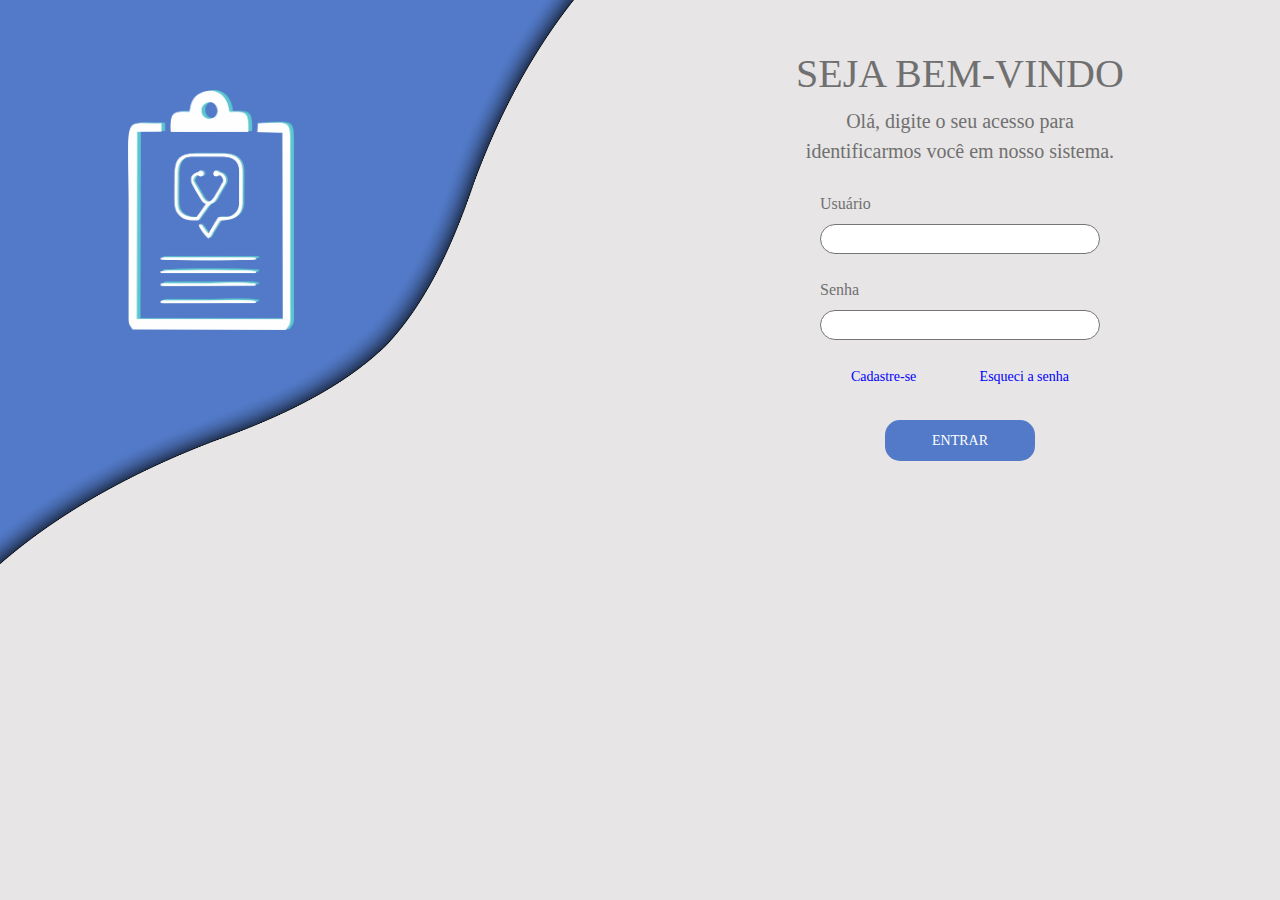
<file: pages/index_medico.html>
<!DOCTYPE html>
<html lang="en">

<head>
    <meta charset="UTF-8">
    <meta name="viewport" content="width=device-width, initial-scale=1.0">
    <meta http-equiv="X-UA-Compatible" content="ie=edge">

    <link rel="stylesheet" href="https://maxcdn.bootstrapcdn.com/bootstrap/4.3.1/css/bootstrap.min.css">
    <script src="https://ajax.googleapis.com/ajax/libs/jquery/3.4.1/jquery.min.js"></script>
    <script src="https://cdnjs.cloudflare.com/ajax/libs/popper.js/1.14.7/umd/popper.min.js"></script>
    <script src="https://maxcdn.bootstrapcdn.com/bootstrap/4.3.1/js/bootstrap.min.js"></script>
    <script type="text/javascript" src="script_medico.js"></script>

    <link rel="stylesheet" type="text/css" href="style.css" media="all" />
    <link rel="stylesheet" type="text/css" href="global_style.css" media="all" />

    <link rel="icon" href="../img/Logo_Header_Branca.png" type="image x-icon">
    <title>HistoricMed - Login</title>
</head>

<body>
    <div id="imagem">
        <img id="logo1" src="../img/Logo_Body_Branca.png">
        <img src="../img/plano-fundo-home.png">
    </div>

    <div id="login">
        <h1 id="titulo">SEJA BEM-VINDO</h1>
        <p id="msg">Olá, digite o seu acesso para <br> identificarmos você em nosso sistema.</p>
   
    <ul>
            <li>
                <label>Usuário</label>
                <input type="email" id="usuario" value="">
            </li>

            <br>

            <li>
                <label>Senha</label>
                <input type="password" id="senha" value="">
            </li>

            <li>
                <div id="opcoes">
                    <button type="button" id="cadastrar"
                        onclick="cadastrar()">Cadastre-se</button>

                    <button type="button" id="recupSenha" data-toggle="modal" data-target="#popRecupSenha">Esqueci a
                        senha</button>

                    <div class="modal fade" id="popRecupSenha">
                        <div class="modal-dialog">
                            <div class="modal-content">

                                <div class="modal-header">
                                    <h4 class="modal-title">Insira seu e-mail para recuperação de senha.</h4>
                                </div>

                                <div class="modal-body">
                                    <input type="email" value="" placeholder="Seu e-mail aqui." required>
                                </div>

                                <div class="modal-footer">
                                    <button class="botao" type="submit" data-dismiss="modal">CANCELAR</button>
                                    <button class="botao" type="submit" data-dismiss="modal">ENVIAR</button>
                                </div>

                            </div>
                        </div>
                    </div>
                </div>
            </li>
        </ul>

        <div>
            <button class="botao" type="btn" onclick="submitForm()">ENTRAR</button>

            <div class="modal fade" id="entrar">
                <div class="modal-dialog">
                    <div class="modal-content">
            
                        <div class="modal-header">
                            <h4 class="modal-title">ATENÇÃO!</h4>
                        </div>
            
                        <div class="modal-body">
                            <p>Preencha os campos para continuar.</p>
                        </div>
            
                        <div class="modal-footer">
                            <button class="botao" type="submit" data-dismiss="modal">OK</button>
                        </div>
            
                    </div>
                </div>
            </div>

        </div>
    </div>

    </div>

</body>

</html>
</file>
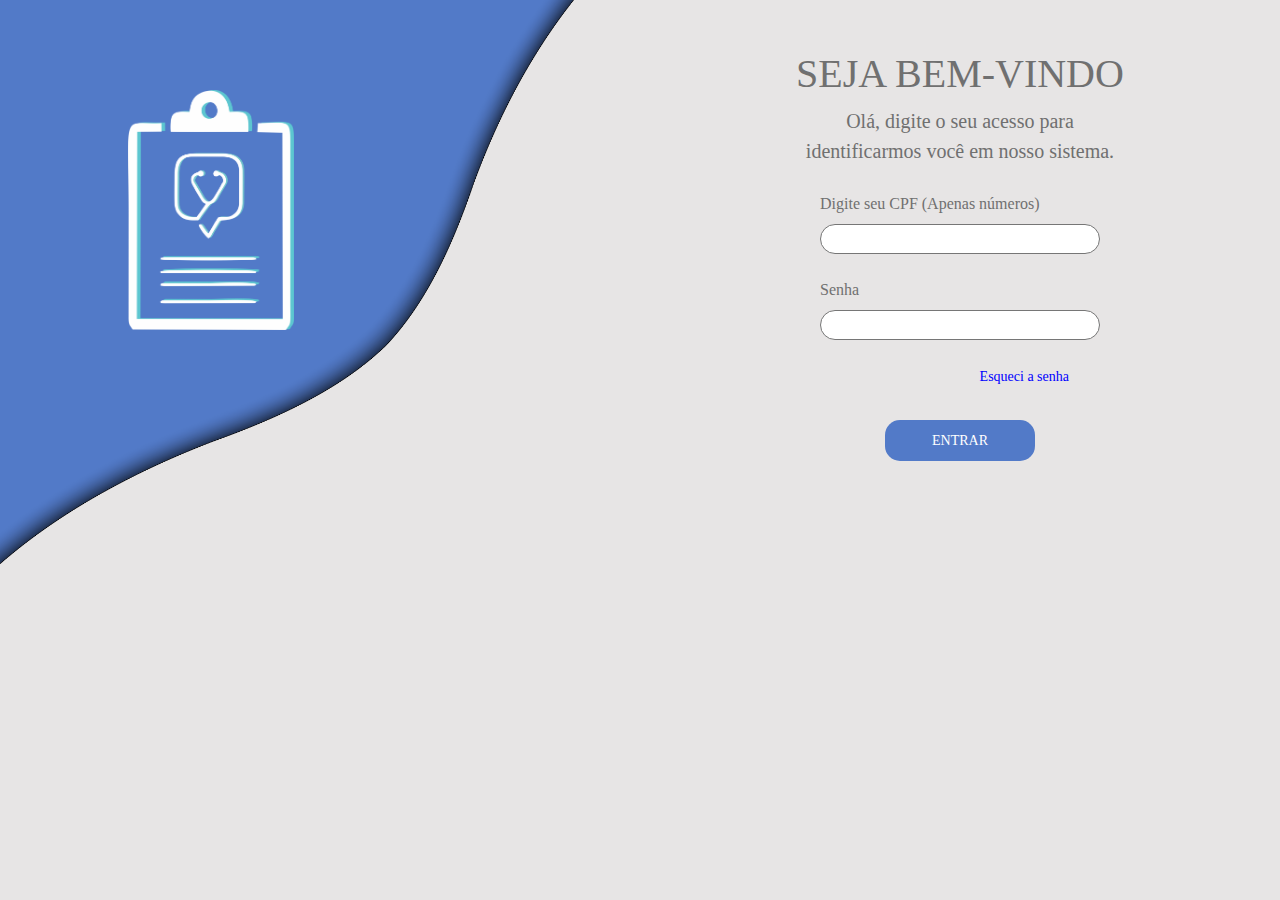
<file: pages/index_paciente.html>
<!DOCTYPE html>
<html lang="en">

<head>
    <meta charset="UTF-8">
    <meta name="viewport" content="width=device-width, initial-scale=1.0">
    <meta http-equiv="X-UA-Compatible" content="ie=edge">

    <link rel="stylesheet" href="https://maxcdn.bootstrapcdn.com/bootstrap/4.3.1/css/bootstrap.min.css">
    <script src="https://ajax.googleapis.com/ajax/libs/jquery/3.4.1/jquery.min.js"></script>
    <script src="https://cdnjs.cloudflare.com/ajax/libs/popper.js/1.14.7/umd/popper.min.js"></script>
    <script src="https://maxcdn.bootstrapcdn.com/bootstrap/4.3.1/js/bootstrap.min.js"></script>
    <script type="text/javascript" src="script_paciente.js"></script>

    <link rel="stylesheet" type="text/css" href="style.css" media="all" />
    <link rel="stylesheet" type="text/css" href="global_style.css" media="all" />

    <link rel="icon" href="../img/Logo_Header_Branca.png" type="image x-icon">
    <title>HistoricMed - Login</title>
</head>

<body>
    <div id="imagem">
        <img id="logo1" src="../img/Logo_Body_Branca.png">
        <img src="../img/plano-fundo-home.png">
    </div>

    <div id="login">
        <h1 id="titulo">SEJA BEM-VINDO</h1>
        <p id="msg">Olá, digite o seu acesso para <br> identificarmos você em nosso sistema.</p>

  
    <ul>
            <li>
                <label>Digite seu CPF (Apenas números)</label>
                <input type="number" id="usuario" value="">
            </li>

            <br>

            <li>
                <label>Senha</label>
                <input type="password" id="senha" value="">
            </li>

            <li>
                <div id="opcoes">

                    <button type="button" id="recupSenha" data-toggle="modal" data-target="#popRecupSenha">Esqueci a
                        senha</button>

                    <div class="modal fade" id="popRecupSenha">
                        <div class="modal-dialog">
                            <div class="modal-content">

                                <div class="modal-header">
                                    <h4 class="modal-title">Insira seu e-mail para recuperação de senha.</h4>
                                </div>

                                <div class="modal-body">
                                    <input type="email" value="" placeholder="Seu e-mail aqui." required>
                                </div>

                                <div class="modal-footer">
                                    <button class="botao" type="submit" data-dismiss="modal">CANCELAR</button>
                                    <button class="botao" type="submit" data-dismiss="modal">ENVIAR</button>
                                </div>

                            </div>
                        </div>
                    </div>
                </div>
            </li>
        </ul>

        <div>
            <button class="botao" type="btn" onclick="submitForm()">ENTRAR</button>

            <div class="modal fade" id="entrar">
                <div class="modal-dialog">
                    <div class="modal-content">
            
                        <div class="modal-header">
                            <h4 class="modal-title">ATENÇÃO!</h4>
                        </div>
            
                        <div class="modal-body">
                            <p>Preencha os campos para continuar.</p>
                        </div>
            
                        <div class="modal-footer">
                            <button class="botao" type="submit" data-dismiss="modal">OK</button>
                        </div>
            
                    </div>
                </div>
            </div>

        </div>
    </div>

    </div>

</body>

</html>
</file>
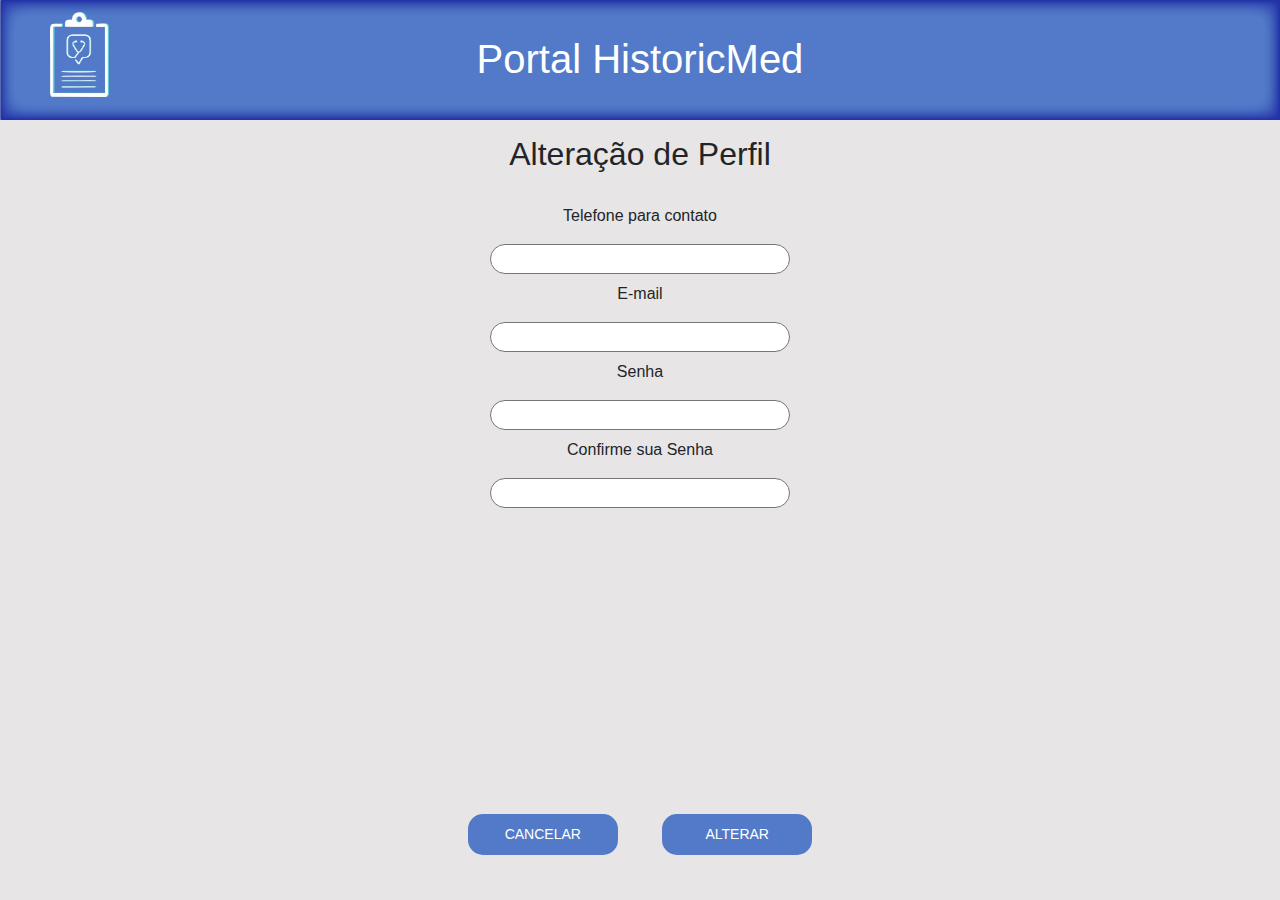
<file: pages/altera_dados/altera_dados.html>
<!DOCTYPE html>
<html lang="en">

<head>
    <meta charset="UTF-8">
    <meta name="viewport" content="width=device-width, initial-scale=1.0">
    <meta http-equiv="X-UA-Compatible" content="ie=edge">

    <link rel="stylesheet" href="https://maxcdn.bootstrapcdn.com/bootstrap/4.3.1/css/bootstrap.min.css">
    <script src="https://ajax.googleapis.com/ajax/libs/jquery/2.1.1/jquery.min.js"></script>
    <script src="https://cdnjs.cloudflare.com/ajax/libs/popper.js/1.14.7/umd/popper.min.js"></script>
    <script src="https://maxcdn.bootstrapcdn.com/bootstrap/4.3.1/js/bootstrap.min.js"></script>

    <link rel="stylesheet" type="text/css" href="../global_style.css" media="all" />
    <link rel="stylesheet" type="text/css" href="altera_dados.css" media="all" />

    <script type="text/javascript" src="altera_dados.js"></script>

    <link rel="icon" href="../../img/Logo_Header_Branca.png" type="image x-icon">
    <title>HistoricMed - Alteração de Perfil</title>
</head>

<body>
    <header>
        <img id="top" src="../../img/topo_paginas.png">
        <span>
            <img id="logo" src="../../img/Logo_Body_Branca.png">
        </span>
        <div id="cabecalho">
            <h1>Portal HistoricMed</h1>
        </div>
    </header>

    <div>
        <h2>Alteração de Perfil</h2>
    </div>

    <section>
        <div id="centro">

            <label>Telefone para contato</label><br>
            <input type="tel" id="telefone" value="" required><br>

            <label>E-mail</label><br>
            <input type="email" id="email" value="" required><br>

            <label>Senha</label><br>
            <input type="password" id="senha1" value=""><br>

            <label>Confirme sua Senha</label><br>
            <input type="password" id="senha2" value=""><br>
        </div>

    </section>

    <section id="alterar">
        <button class="botao" type="btn" onclick="history.go(-1)">CANCELAR</button>
        <button class="botao" type="btn" onclick="alterar()">ALTERAR</button>

        <div class="modal fade" id="senhaInvalida">
            <div class="modal-dialog">
                <div class="modal-content">
        
                    <div class="modal-header">
                        <h4 class="modal-title">ATENÇÃO!</h4>
                        <button type="button" class="close" data-dismiss="modal">×</button>
                    </div>
        
                    <div class="modal-body">
                        <p>As senhas que você digitou são diferentes.</p>
                    </div>
        
                    <div class="modal-footer">
                        <button class="botao" type="submit" data-dismiss="modal">Ok</button>
                    </div>
        
                </div>
            </div>
        </div>
    </section>

</body>

</html>
</file>
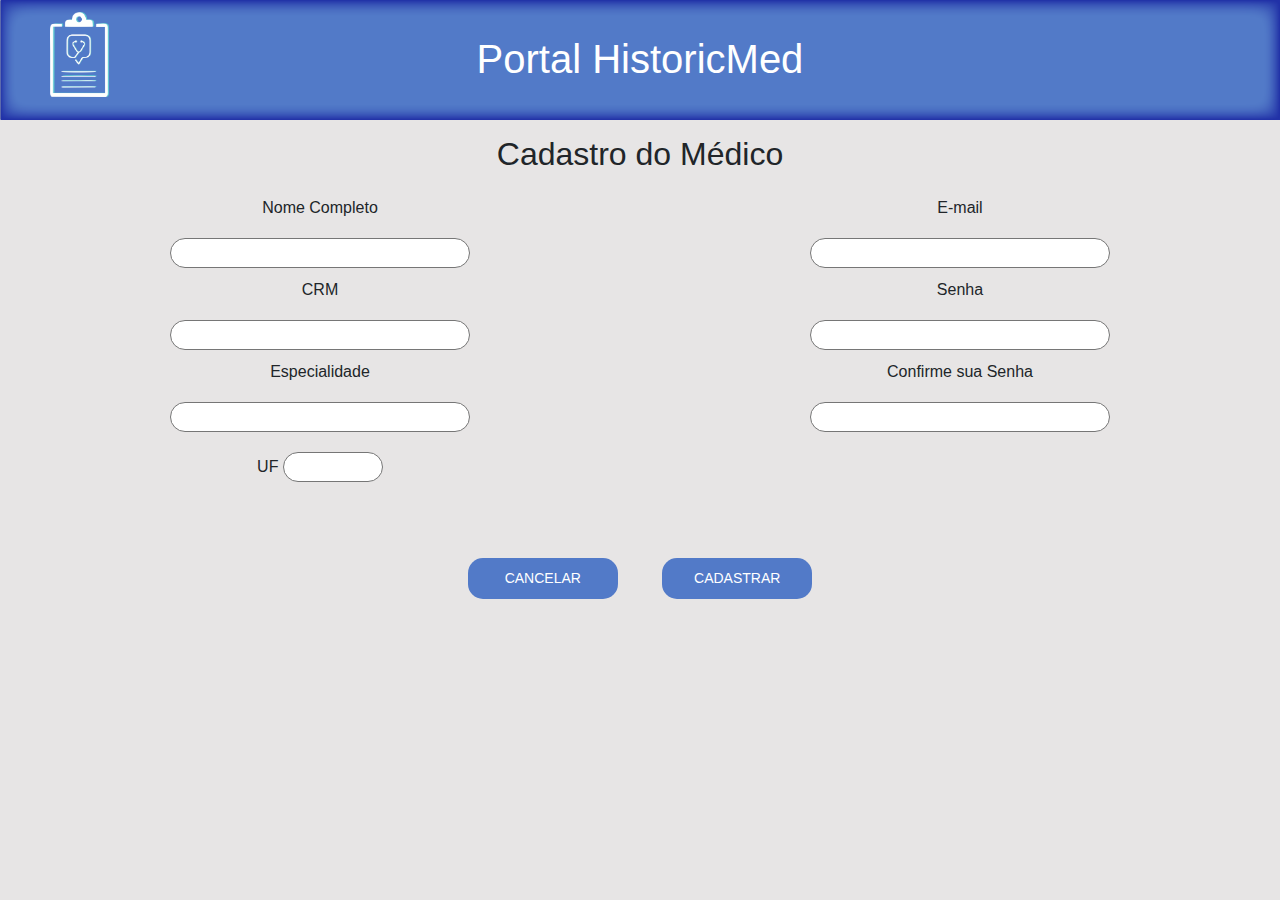
<file: pages/cadastro_medico/cadastro_medico.html>
<!DOCTYPE html>

<html lang="en">

<head>
    <meta charset="UTF-8">
    <meta name="viewport" content="width=device-width, initial-scale=1.0">
    <meta http-equiv="X-UA-Compatible" content="ie=edge">

    <link rel="stylesheet" href="https://maxcdn.bootstrapcdn.com/bootstrap/4.3.1/css/bootstrap.min.css">
    <script src="https://ajax.googleapis.com/ajax/libs/jquery/3.4.1/jquery.min.js"></script>
    <script src="https://cdnjs.cloudflare.com/ajax/libs/popper.js/1.14.7/umd/popper.min.js"></script>
    <script src="https://maxcdn.bootstrapcdn.com/bootstrap/4.3.1/js/bootstrap.min.js"></script>
    
    <link rel="stylesheet" type="text/css" href="../global_style.css" media="all" />
    <link rel="stylesheet" type="text/css" href="cadastro_medico.css" media="all" />
    <script type="text/javascript" src="cadastro_medico.js"></script>
    
    <link rel="icon" href="../../img/Logo_Header_Branca.png" type="image x-icon">
    <title>HistoricMed - Cadastro Médico</title>

</head>

<body>
    <header>
        <img id="top" src="../../img/topo_paginas.png">
        <span>
            <img id="logo" src="../../img/Logo_Body_Branca.png">
        </span>
        <div id="cabecalho">
            <h1>Portal HistoricMed</h1>
        </div>
    </header>

    <div>
        <h2>Cadastro do Médico</h2>
    </div>

    <section>
        <div id="esquerda">
            <label>Nome Completo</label><br>
            <input type="text" id="nome" value="" required><br>

            <label>CRM</label><br>
            <input type="number" id="crm" value="" required><br>

            <label>Especialidade</label><br>
            <input type="text" id="especialidade" value="" required><br>

            <label>UF</label>
            <input list="uf" id="ufMedico" value="" required><br>
            
            <datalist id="uf">
                <option value="AC"></option>
                <option value="AL"></option>
                <option value="AM"></option>
                <option value="AP"></option>
                <option value="BA"></option>
                <option value="CE"></option>
                <option value="DF"></option>
                <option value="ES"></option>
                <option value="GO"></option>
                <option value="MA"></option>
                <option value="MG"></option>
                <option value="MS"></option>
                <option value="MT"></option>
                <option value="PA"></option>
                <option value="PB"></option>
                <option value="PE"></option>
                <option value="PI"></option>
                <option value="PR"></option>
                <option value="RJ"></option>
                <option value="RN"></option>
                <option value="RS"></option>
                <option value="RO"></option>
                <option value="RR"></option>
                <option value="SC"></option>
                <option value="SE"></option>
                <option value="SP"></option>
                <option value="TO"></option>
            </datalist>
        </div>

        <div id="direita">
            <label>E-mail</label><br>
            <input type="email" id="email" value=""><br>

            <label>Senha</label><br>
            <input type="password" id="senha1" value=""><br>

            <label>Confirme sua Senha</label><br>
            <input type="password" id="senha2" value=""><br>
        </div>

    </section>

    <section id="cadastrar">
        <button class="botao" type="btn" onclick="history.go(-1)">CANCELAR</button>
        <button class="botao" type="btn" onclick="cadastrar()">CADASTRAR</button>

        <div class="modal fade" id="entrar">
            <div class="modal-dialog">
                <div class="modal-content">

                    <div class="modal-header">
                        <h4 class="modal-title">ATENÇÃO!</h4>
                    </div>

                    <div class="modal-body">
                        <p>Preencha os campos para continuar.</p>
                    </div>

                    <div class="modal-footer">
                        <button class="botao" type="submit" data-dismiss="modal">OK</button>
                    </div>

                </div>
            </div>
        </div>

        <div class="modal fade" id="senhaInvalida">
            <div class="modal-dialog">
                <div class="modal-content">
        
                    <div class="modal-header">
                        <h4 class="modal-title">ATENÇÃO!</h4>
                    </div>
        
                    <div class="modal-body">
                        <p>As senhas que você digitou são diferentes.</p>
                    </div>
        
                    <div class="modal-footer">
                        <button class="botao" type="submit" data-dismiss="modal">OK</button>
                    </div>
        
                </div>
            </div>
        </div>

        <div class="modal fade" id="sucesso">
            <div class="modal-dialog">
                <div class="modal-content">
        
                    <div class="modal-header">
                        <h4 class="modal-title">Cadastro realizado com sucesso!</h4>
                    </div>
        
                    <div class="modal-footer">
                        <button class="botao" type="submit" onclick="history.go(-1)">OK</button>
                    </div>
        
                </div>
            </div>
        </div>
        
        <div class="modal fade" id="jaCadastrado">
            <div class="modal-dialog">
                <div class="modal-content">
        
                    <div class="modal-header">
                        <h4 class="modal-title">Usuário já cadastrado!</h4>
                    </div>
        
                    <div class="modal-footer">
                        <button class="botao" type="submit" data-dismiss="modal">OK</button>
                    </div>
        
                </div>
            </div>
        </div>
    </section>


</body>

</html>
</file>
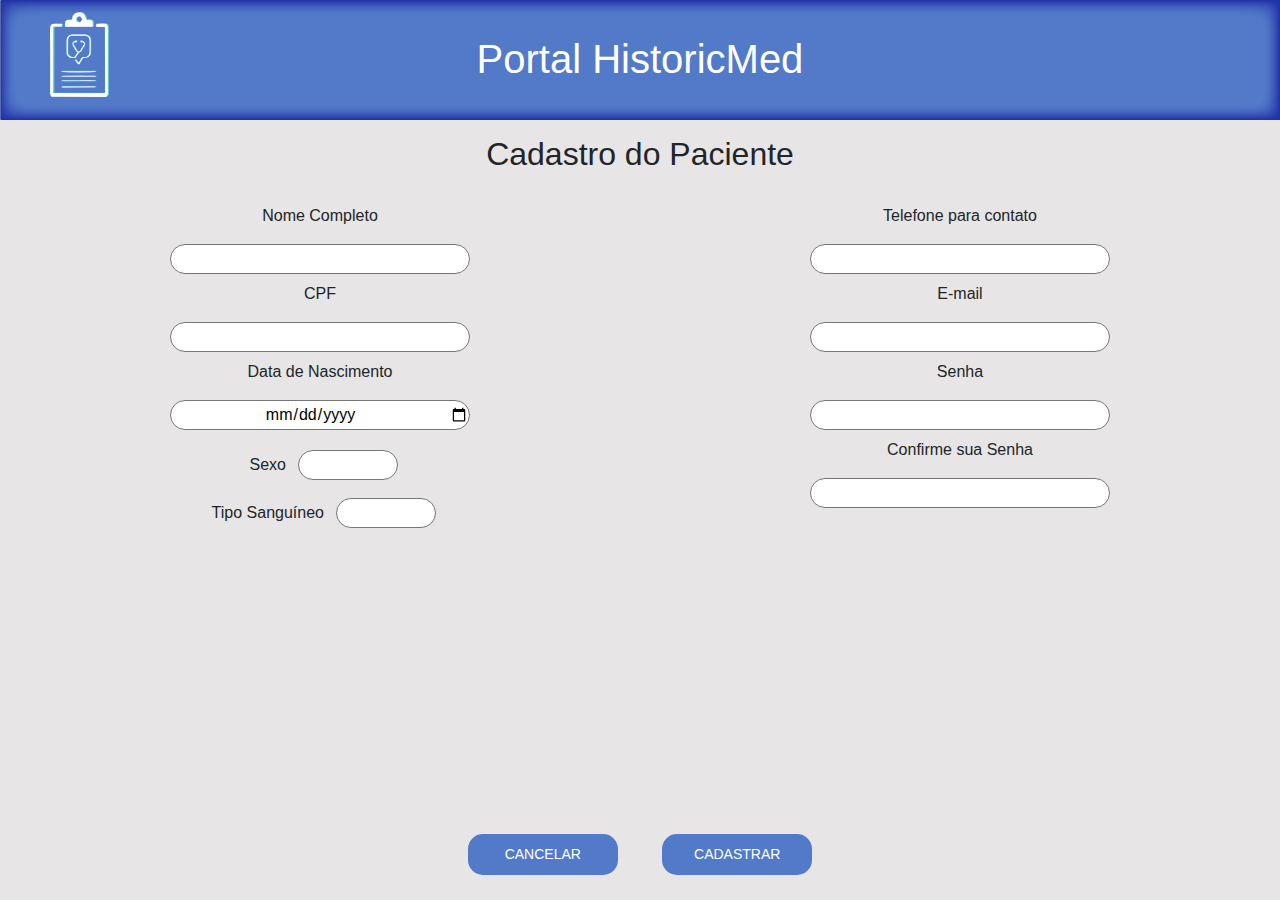
<file: pages/cadastro_paciente/cadastro_paciente.html>
<!DOCTYPE html>
<html lang="en">

<head>
    <meta charset="UTF-8">
    <meta name="viewport" content="width=device-width, initial-scale=1.0">
    <meta http-equiv="X-UA-Compatible" content="ie=edge">

    <link rel="stylesheet" href="https://maxcdn.bootstrapcdn.com/bootstrap/4.3.1/css/bootstrap.min.css">
    <script src="https://ajax.googleapis.com/ajax/libs/jquery/2.1.1/jquery.min.js"></script>
    <script src="https://cdnjs.cloudflare.com/ajax/libs/popper.js/1.14.7/umd/popper.min.js"></script>
    <script src="https://maxcdn.bootstrapcdn.com/bootstrap/4.3.1/js/bootstrap.min.js"></script>

    <link rel="stylesheet" type="text/css" href="../global_style.css" media="all" />
    <link rel="stylesheet" type="text/css" href="cadastro_paciente.css" media="all" />

    <script type="text/javascript" src="cadastro_paciente.js"></script>

    <link rel="icon" href="../../img/Logo_Header_Branca.png" type="image x-icon">
    <title>HistoricMed - Cadastro Paciente</title>
</head>

<body>
    <header>
        <img id="top" src="../../img/topo_paginas.png">
        <span>
            <img id="logo" src="../../img/Logo_Body_Branca.png">
        </span>
        <div id="cabecalho">
            <h1>Portal HistoricMed</h1>
        </div>
    </header>

    <div>
        <h2>Cadastro do Paciente</h2>
    </div>

    <section>
        <div id="esquerda">
            <label>Nome Completo</label><br>
            <input type="text" id="nome" value="" required><br>

            <label>CPF</label><br>
            <input type="number" id="cpf" value="" required><br>

            <label>Data de Nascimento</label><br>
            <input type="date" id="nascimento" value="" required><br>
            
            <label>Sexo</label>
            <input list="sexo" id="tipoSexo" value="" onfocus="this.value=''" required><br>
            <datalist id="sexo">
                <option value="M"></option>
                <option value="F"></option>
            </datalist>

            <label>Tipo Sanguíneo</label>
            <input list="sangue" id="tipoSanguineo" value="" onfocus="this.value=''" required><br>
            <datalist id="sangue">
                <option value="A+"></option>
                <option value="A-"></option>
                <option value="B+"></option>
                <option value="B-"></option>
                <option value="AB+"></option>
                <option value="AB-"></option>
                <option value="O+"></option>
                <option value="O-"></option>
            </datalist>
        </div>

        <div id="direita">

            <label>Telefone para contato</label><br>
            <input type="tel" id="telefone" value="" required><br>

            <label>E-mail</label><br>
            <input type="email" id="email" value=""><br>

            <label>Senha</label><br>
            <input type="password" id="senha1" value=""><br>

            <label>Confirme sua Senha</label><br>
            <input type="password" id="senha2" value=""><br>
        </div>

    </section>

    <section id="cadastrar">
        <button class="botao" type="btn" onclick="history.go(-1)">CANCELAR</button>
        <button class="botao" type="btn" onclick="cadastrar()">CADASTRAR</button>

        <div class="modal fade" id="entrar">
            <div class="modal-dialog">
                <div class="modal-content">

                    <div class="modal-header">
                        <h4 class="modal-title">ATENÇÃO!</h4>
                    </div>

                    <div class="modal-body">
                        <p>Preencha os campos para continuar.</p>
                    </div>

                    <div class="modal-footer">
                        <button class="botao" type="submit" data-dismiss="modal">OK</button>
                    </div>

                </div>
            </div>
        </div>
    </section>

    <div class="modal fade" id="senhaInvalida">
        <div class="modal-dialog">
            <div class="modal-content">
    
                <div class="modal-header">
                    <h4 class="modal-title">ATENÇÃO!</h4>
                </div>
    
                <div class="modal-body">
                    <p>As senhas que você digitou são diferentes.</p>
                </div>
    
                <div class="modal-footer">
                    <button class="botao" type="submit" data-dismiss="modal">OK</button>
                </div>
    
            </div>
        </div>
    </div>

    <div class="modal fade" id="sucesso">
        <div class="modal-dialog">
            <div class="modal-content">
    
                <div class="modal-header">
                    <h4 class="modal-title">Cadastro realizado com sucesso!</h4>
                </div>
    
                <div class="modal-footer">
                    <button class="botao" type="submit" onclick="history.go(-1)">OK</button>
                </div>
    
            </div>
        </div>
    </div>

    <div class="modal fade" id="jaCadastrado">
        <div class="modal-dialog">
            <div class="modal-content">
    
                <div class="modal-header">
                    <h4 class="modal-title">Usuário já cadastrado!</h4>
                </div>
    
                <div class="modal-footer">
                    <button class="botao" type="submit" data-dismiss="modal">OK</button>
                </div>
    
            </div>
        </div>
    </div>

</body>

</html>
</file>
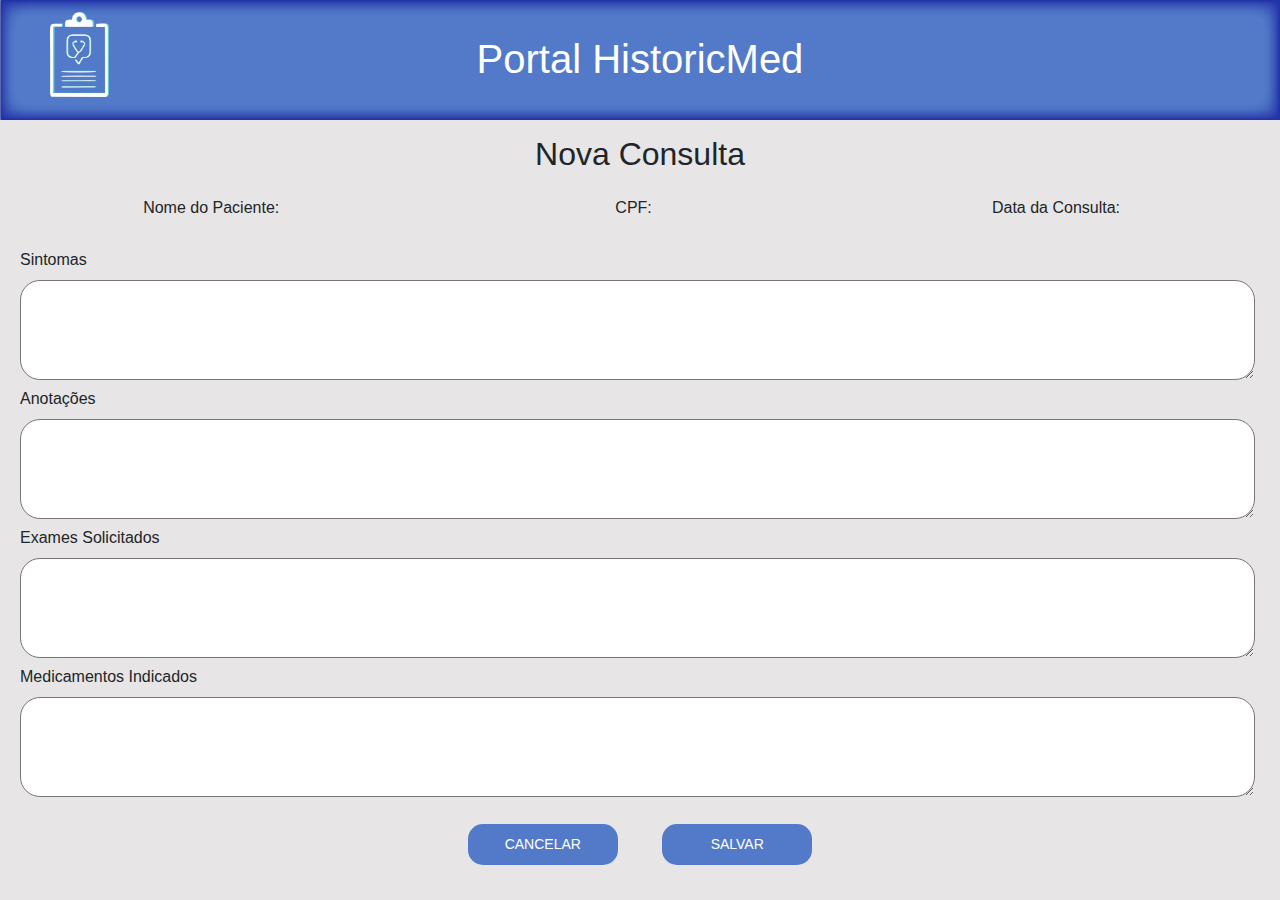
<file: pages/consulta/consulta.html>
<!DOCTYPE html>
<html lang="en">

<head>
    <meta charset="UTF-8">
    <meta name="viewport" content="width=device-width, initial-scale=1.0">
    <meta http-equiv="X-UA-Compatible" content="ie=edge">

    <script type="text/javascript" src="consulta.js"></script>

    <link rel="stylesheet" href="https://maxcdn.bootstrapcdn.com/bootstrap/4.3.1/css/bootstrap.min.css">
    <script src="https://ajax.googleapis.com/ajax/libs/jquery/2.1.1/jquery.min.js"></script>
    <script src="https://cdnjs.cloudflare.com/ajax/libs/popper.js/1.14.7/umd/popper.min.js"></script>
    <script src="https://maxcdn.bootstrapcdn.com/bootstrap/4.3.1/js/bootstrap.min.js"></script>

    <link rel="stylesheet" type="text/css" href="../global_style.css" media="all" />
    <link rel="stylesheet" type="text/css" href="consulta.css" media="all" />

    <link rel="icon" href="../../img/Logo_Header_Branca.png" type="image x-icon">
    <title>HistoricMed - Nova Consulta</title>
</head>

<body>
    <header>
        <img id="top" src="../../img/topo_paginas.png">
        <span>
            <img id="logo" src="../../img/Logo_Body_Branca.png">
        </span>
        <div id="cabecalho">
            <h1>Portal HistoricMed</h1>
        </div>
    </header>

    <div>
        <h2>Nova Consulta</h2>
    </div>

    <div>
        <section>
            <label id="nome"> Nome do Paciente: </label>
        </section>

        <section>
            <label id="cpf"> CPF: </label>
        </section>

        <section>
            <label id="data"> Data da Consulta: </label>
        </section>
    </div>

    <div class="fields">
        <label> Sintomas</label>
        <textarea name="" id="sintomas"></textarea>
    </div>

    <div class="fields">
        <label> Anotações</label>
        <textarea name="" id="anotacoes"></textarea>
    </div>

    <div class="fields">
        <label> Exames Solicitados</label>
        <textarea name="" id="exames"></textarea>
    </div>

    <div class="fields">
        <label> Medicamentos Indicados</label>
        <textarea name="" id="medicamentos"></textarea>
    </div>

    <div id="rodape">
        <button class="botao" type="btn" onclick="history.go(-1)">CANCELAR</button>
        <button class="botao" type="submit" onclick="save()">SALVAR</button>

        <div class="modal fade" id="sucesso">
            <div class="modal-dialog">
                <div class="modal-content">
        
                    <div class="modal-header">
                        <h4 class="modal-title">Cadastro realizado com sucesso!</h4>
                    </div>
        
                    <div class="modal-footer">
                        <button class="botao" type="submit" onclick="history.go(-1)">OK</button>
                    </div>
        
                </div>
            </div>
        </div>
    </div>

</body>

</html>
</file>
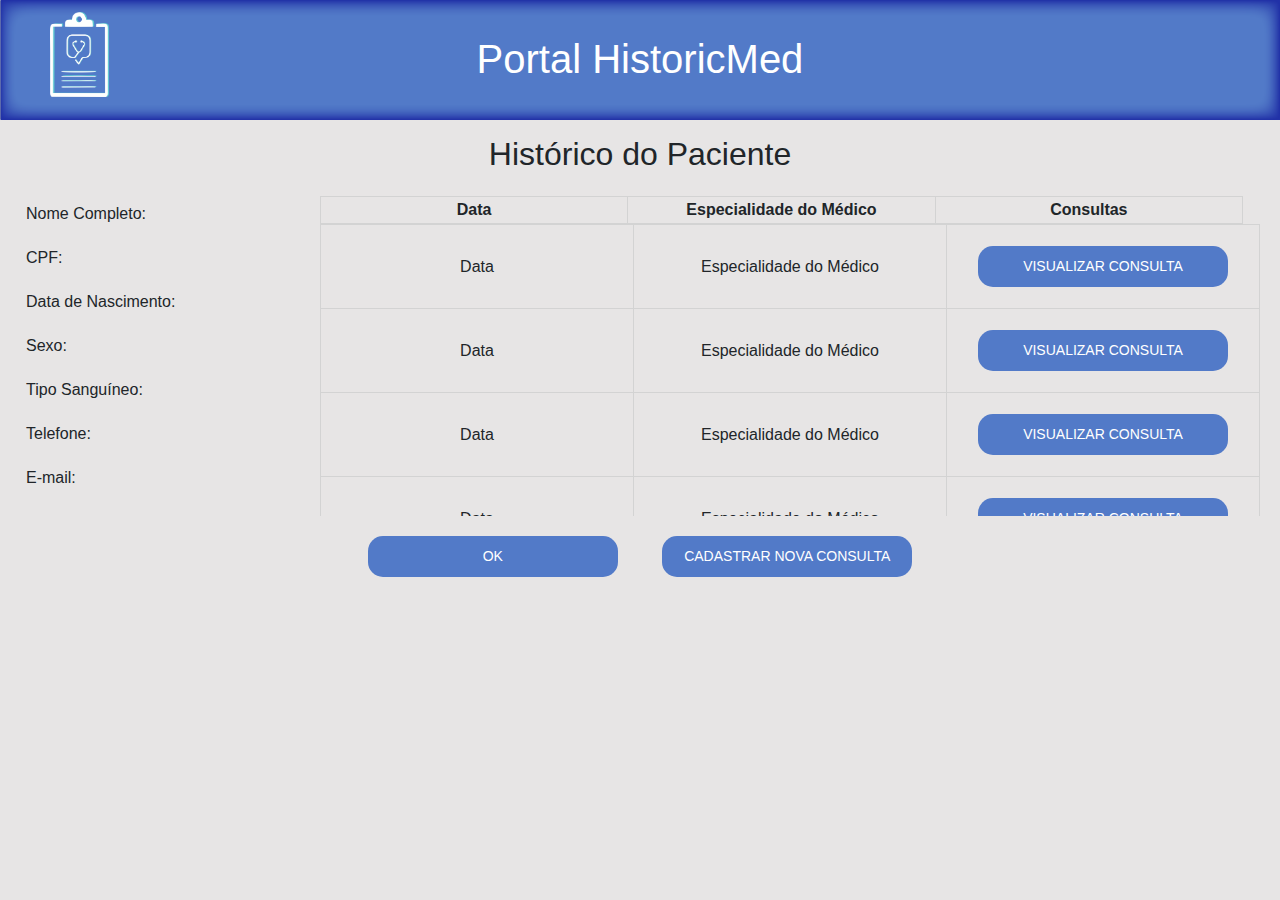
<file: pages/historico_paciente/historico_paciente.html>
<!DOCTYPE html>
<html lang="en">

<head>
    <meta charset="UTF-8">
    <meta name="viewport" content="width=device-width, initial-scale=1.0">
    <meta http-equiv="X-UA-Compatible" content="ie=edge">

    <link rel="stylesheet" href="https://maxcdn.bootstrapcdn.com/bootstrap/4.3.1/css/bootstrap.min.css">
    <script src="https://ajax.googleapis.com/ajax/libs/jquery/2.1.1/jquery.min.js"></script>
    <script src="https://cdnjs.cloudflare.com/ajax/libs/popper.js/1.14.7/umd/popper.min.js"></script>
    <script src="https://maxcdn.bootstrapcdn.com/bootstrap/4.3.1/js/bootstrap.min.js"></script>

    <link rel="stylesheet" type="text/css" href="../global_style.css" media="all" />
    <link rel="stylesheet" type="text/css" href="historico_paciente.css" media="all" />

    <script type="text/javascript" src="historico_paciente.js"></script>

    <link rel="icon" href="../../img/Logo_Header_Branca.png" type="image x-icon">
    <title>HistoricMed - Histórico Paciente</title>
</head>

<body>
    <header>
        <img id="top" src="../../img/topo_paginas.png">
        <span>
            <img id="logo" src="../../img/Logo_Body_Branca.png">
        </span>
        <div id="cabecalho">
            <h1>Portal HistoricMed</h1>
        </div>
    </header>

    <div>
        <h2>Histórico do Paciente</h2>
    </div>

    <section>
        <form id="esquerda">
            <label id="nome">Nome Completo:</label><br>
            
            <label id="cpf">CPF: </label><br>
            
            <label id="nascimento">Data de Nascimento:</label><br>
            
            <label id="sexo">Sexo:</label><br>
            
            <label id="tipoSanguineo">Tipo Sanguíneo:</label><br>
            
            <label id="telefone">Telefone:</label><br>
            
            <label id="email">E-mail:</label><br>
        </form>

        <div id="direita">
            <section id="tituloTabela">
                <table>
                    <tr>
                        <th class="coluna">Data</th>
                        <th class="coluna">Especialidade do Médico</th>
                        <th class="coluna">Consultas</th>
                    </tr>
                </table>
            </section>
        
            <section id="tabela">
                <table>
                    <tr>
                        <td class="coluna">Data</td>
                        <td class="coluna">Especialidade do Médico</td>
                        <td class="coluna">
                            <button class="botao" type="btn" onclick="prontuario()">VISUALIZAR CONSULTA</button>
                        </td>
                    </tr>
                    <tr>
                        <td class="coluna">Data</td>
                        <td class="coluna">Especialidade do Médico</td>
                        <td class="coluna">
                            <button class="botao" type="btn" onclick="prontuario()">VISUALIZAR CONSULTA</button>
                        </td>
                    </tr>
                    <tr>
                        <td class="coluna">Data</td>
                        <td class="coluna">Especialidade do Médico</td>
                        <td class="coluna">
                            <button class="botao" type="btn" onclick="prontuario()">VISUALIZAR CONSULTA</button>
                        </td>
                    </tr>
                    <tr>
                        <td class="coluna">Data</td>
                        <td class="coluna">Especialidade do Médico</td>
                        <td class="coluna">
                            <button class="botao" type="btn" onclick="prontuario()">VISUALIZAR CONSULTA</button>
                        </td>
                    </tr>
                    <tr>
                        <td class="coluna">Data</td>
                        <td class="coluna">Especialidade do Médico</td>
                        <td class="coluna">
                            <button class="botao" type="btn" onclick="prontuario()">VISUALIZAR CONSULTA</button>
                        </td>
                    </tr>
                </table>
            </section>
        </div>

    </section>

    <section id="rodape">
        <button class="botao" type="btn" onclick="history.go(-1)">OK</button>
        <button class="botao" type="btn" onclick="novaConsulta()">CADASTRAR NOVA CONSULTA</button>
       
    </section>

</body>

</html>
</file>
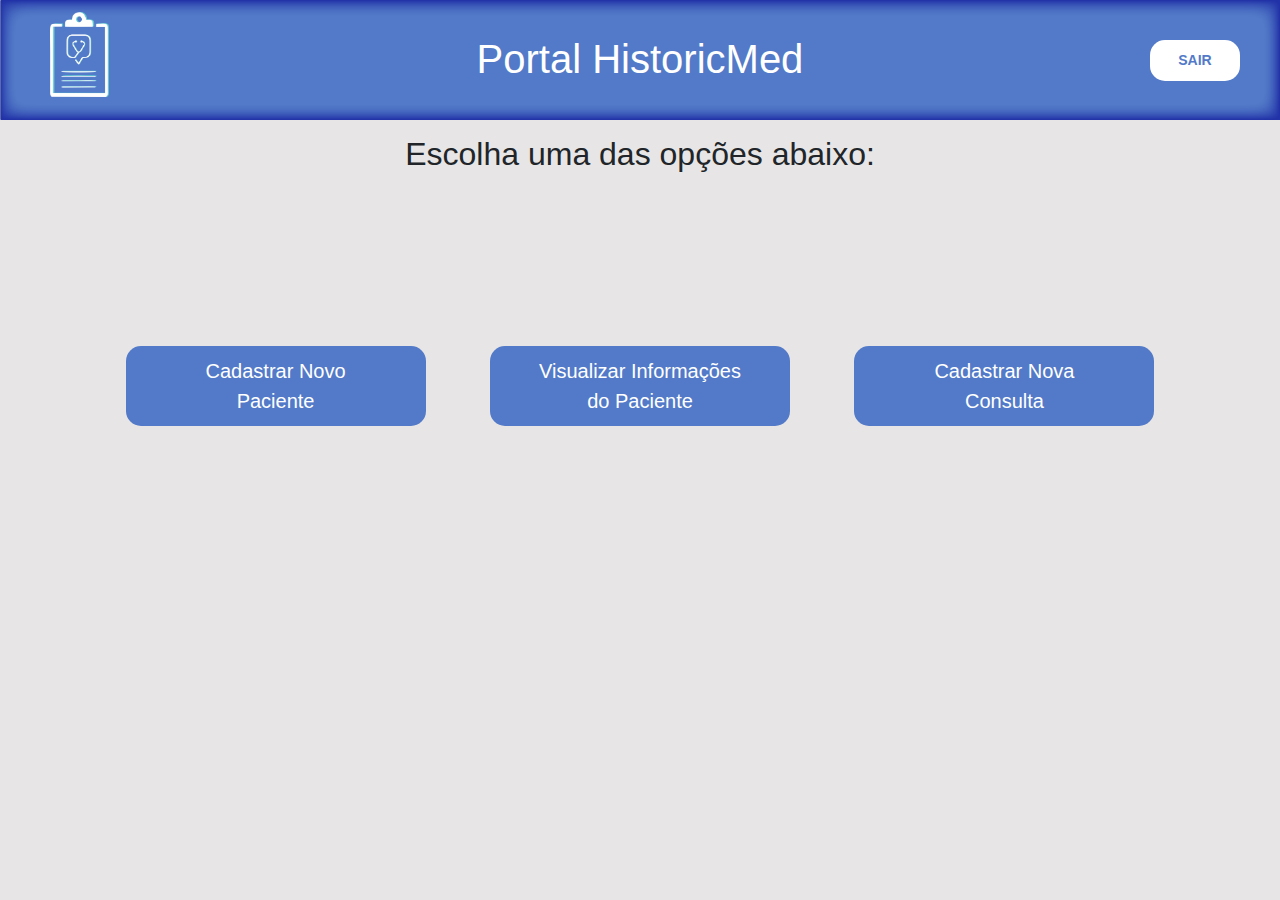
<file: pages/home/home.html>
<!DOCTYPE html>
<html lang="en">

<head>
    <meta charset="UTF-8">
    <meta name="viewport" content="width=device-width, initial-scale=1.0">
    <meta http-equiv="X-UA-Compatible" content="ie=edge">

    <link rel="stylesheet" href="https://maxcdn.bootstrapcdn.com/bootstrap/4.3.1/css/bootstrap.min.css">
    <script src="https://ajax.googleapis.com/ajax/libs/jquery/3.4.1/jquery.min.js"></script>
    <script src="https://cdnjs.cloudflare.com/ajax/libs/popper.js/1.14.7/umd/popper.min.js"></script>
    <script src="https://maxcdn.bootstrapcdn.com/bootstrap/4.3.1/js/bootstrap.min.js"></script>
    <script type="text/javascript" src="home.js"></script>

    <link rel="stylesheet" type="text/css" href="home.css" media="all" />
    <link rel="stylesheet" type="text/css" href="../global_style.css" media="all" />

    <link rel="icon" href="../../img/Logo_Header_Branca.png" type="image x-icon">
    <title>HistoricMed - Home</title>
</head>

<body>
    <header>
        <img id="top" src="../../img/topo_paginas.png">
        <span>
            <img id="logo" src="../../img/Logo_Body_Branca.png">
        </span>

        <div id="cabecalho">
            <h1>Portal HistoricMed</h1>
        </div>       

        <div id="sair">
            <button class="logoff" type="btn" onclick="window.location.href='../index.html'"><b>SAIR</b></button>
        </div>
    </header>

    <div>
        <h2>Escolha uma das opções abaixo:</h2>
    </div>

    <div id="menu">
                <button class="opcoes" type="btn" onclick="novoPaciente()">Cadastrar Novo<br>Paciente</button>

                <button class="opcoes" type="btn" onclick="historicoPacienteModal()">Visualizar Informações <br> do Paciente</button>

                <button class="opcoes" type="btn" onclick="cadastraConsultaModal()">Cadastrar Nova<br>Consulta</button>
    </div>

    <div class="modal fade" id="procPaciente">
        <div class="modal-dialog">
            <div class="modal-content">
    
                <div class="modal-header">
                    <h4 class="modal-title">Insira o CPF do paciente:</h4>
                </div>
    
                <div class="modal-body">
                    <input type="number" id="cpfp" value="" placeholder="CPF" required/>
                </div>
    
                <div class="modal-footer">
                    <button class="botao" data-dismiss="modal">CANCELAR</button>
                    <button class="botao" type="submit" onclick="historicoPaciente()" data-dismiss="modal">CONSULTAR</button>
                </div>
    
            </div>
        </div>
    </div>

    <div class="modal fade" id="cadConsulta">
        <div class="modal-dialog">
            <div class="modal-content">
    
                <div class="modal-header">
                    <h4 class="modal-title">Insira CPF do paciente:</h4>
                </div>
    
                <div class="modal-body">
                    <input type="number" id="cpfc" value="" placeholder="CPF" required/>
                </div>
    
                <div class="modal-footer">
                    <button class="botao" data-dismiss="modal">CANCELAR</button>
                    <button class="botao" type="submit" onclick="cadastraConsulta()" data-dismiss="modal">CADASTRAR</button>
                </div>
    
            </div>
        </div>
    </div>
</body>

</html>
</file>
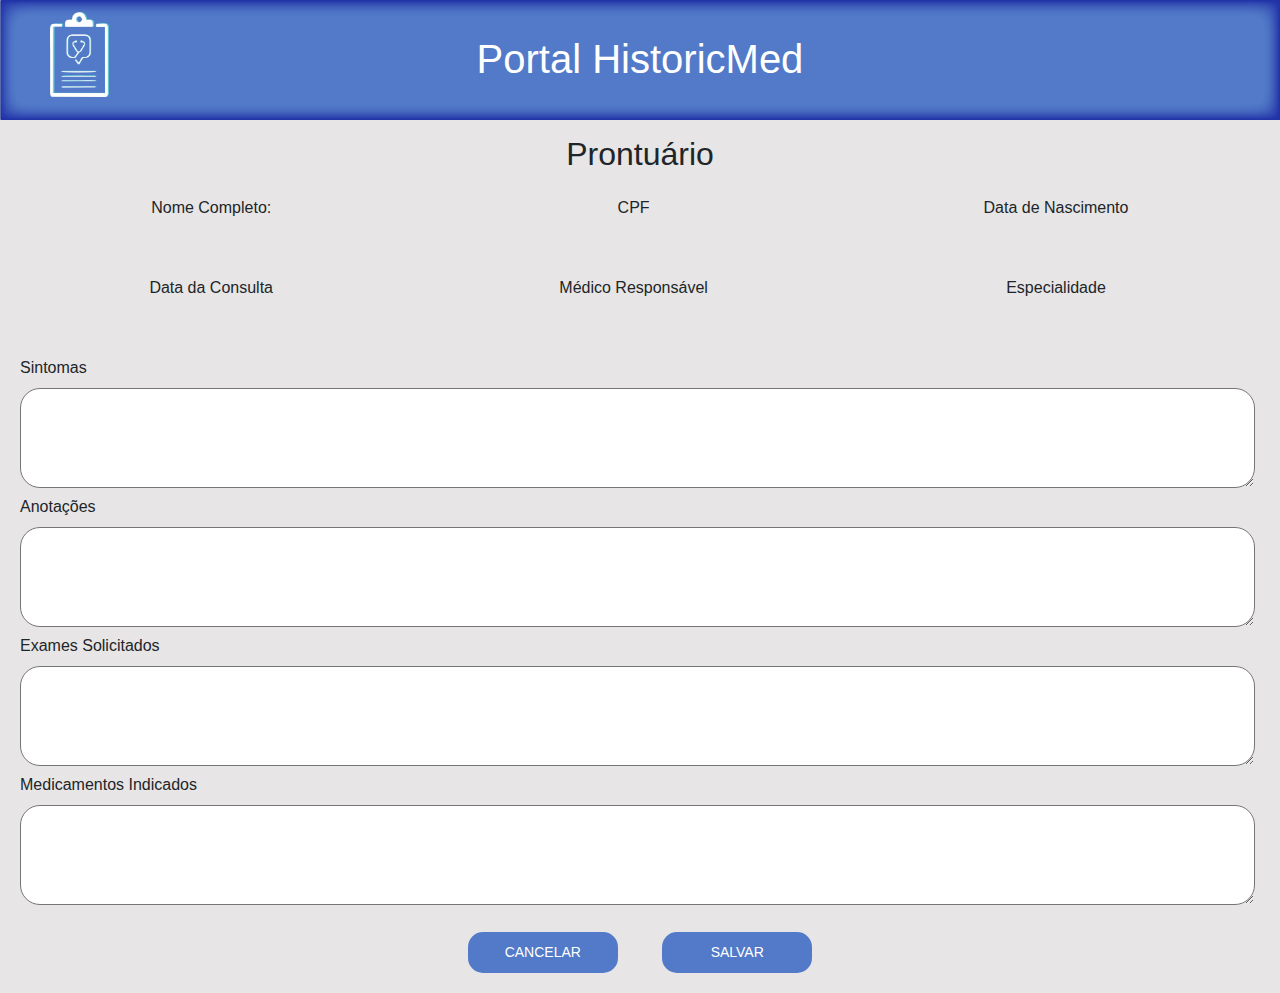
<file: pages/prontuario/prontuario.html>
<!DOCTYPE html>
<html lang="en">

<head>
    <meta charset="UTF-8">
    <meta name="viewport" content="width=device-width, initial-scale=1.0">
    <meta http-equiv="X-UA-Compatible" content="ie=edge">

    <link rel="stylesheet" href="https://maxcdn.bootstrapcdn.com/bootstrap/4.3.1/css/bootstrap.min.css">
    <script src="https://ajax.googleapis.com/ajax/libs/jquery/2.1.1/jquery.min.js"></script>
    <script src="https://cdnjs.cloudflare.com/ajax/libs/popper.js/1.14.7/umd/popper.min.js"></script>
    <script src="https://maxcdn.bootstrapcdn.com/bootstrap/4.3.1/js/bootstrap.min.js"></script>

    <link rel="stylesheet" type="text/css" href="prontuario.css" media="all" />
    <link rel="stylesheet" type="text/css" href="../global_style.css" media="all" />

    <script type="text/javascript" src="prontuario.js"></script>
    
    <link rel="icon" href="../../img/Logo_Header_Branca.png" type="image x-icon">
    <title>HistoricMed - Prontuário</title>
</head>

<body>
    <header>
        <img id="top" src="../../img/topo_paginas.png">
        <span>
            <img id="logo" src="../../img/Logo_Body_Branca.png">
        </span>
        <div id="cabecalho">
            <h1>Portal HistoricMed</h1>
        </div>
    </header>

    <div>
        <h2>Prontuário</h2>
    </div>

    <div>
        <section>
            <label id="nome">Nome Completo: </label><br>
        </section>

        <section>
            <label id="cpf"> CPF</label><br>
        </section>

        <section>
            <label id="nascimento"> Data de Nascimento</label><br>
        </section>
    </div>

    <div>
        <section>
            <label id="dt_consulta"> Data da Consulta</label><br>
        </section>            

        <section>
            <label id="medico"> Médico Responsável</label><br>
        </section>

        <section>
            <label id="especialidade"> Especialidade</label><br>
        </section>
    </div>

    <div class="fields">
        <label> Sintomas</label>
        <textarea name="" id="campoTexto"></textarea>
    </div>

    <div class="fields">
        <label> Anotações</label>
        <textarea name="" id="campoTexto"></textarea>
    </div>

    <div class="fields">
        <label> Exames Solicitados</label>
        <textarea name="" id="campoTexto"></textarea>
    </div>

    <div class="fields">
        <label> Medicamentos Indicados</label>
        <textarea name="" id="campoTexto" ></textarea>
    </div>

    <div id="rodape">
        <button class="botao" type="btn" onclick="history.go(-1)"" >CANCELAR</button>
        <button class="botao" type="btn" onclick="salvar()">SALVAR</button>
    </div>

</body>

</html>
</file>
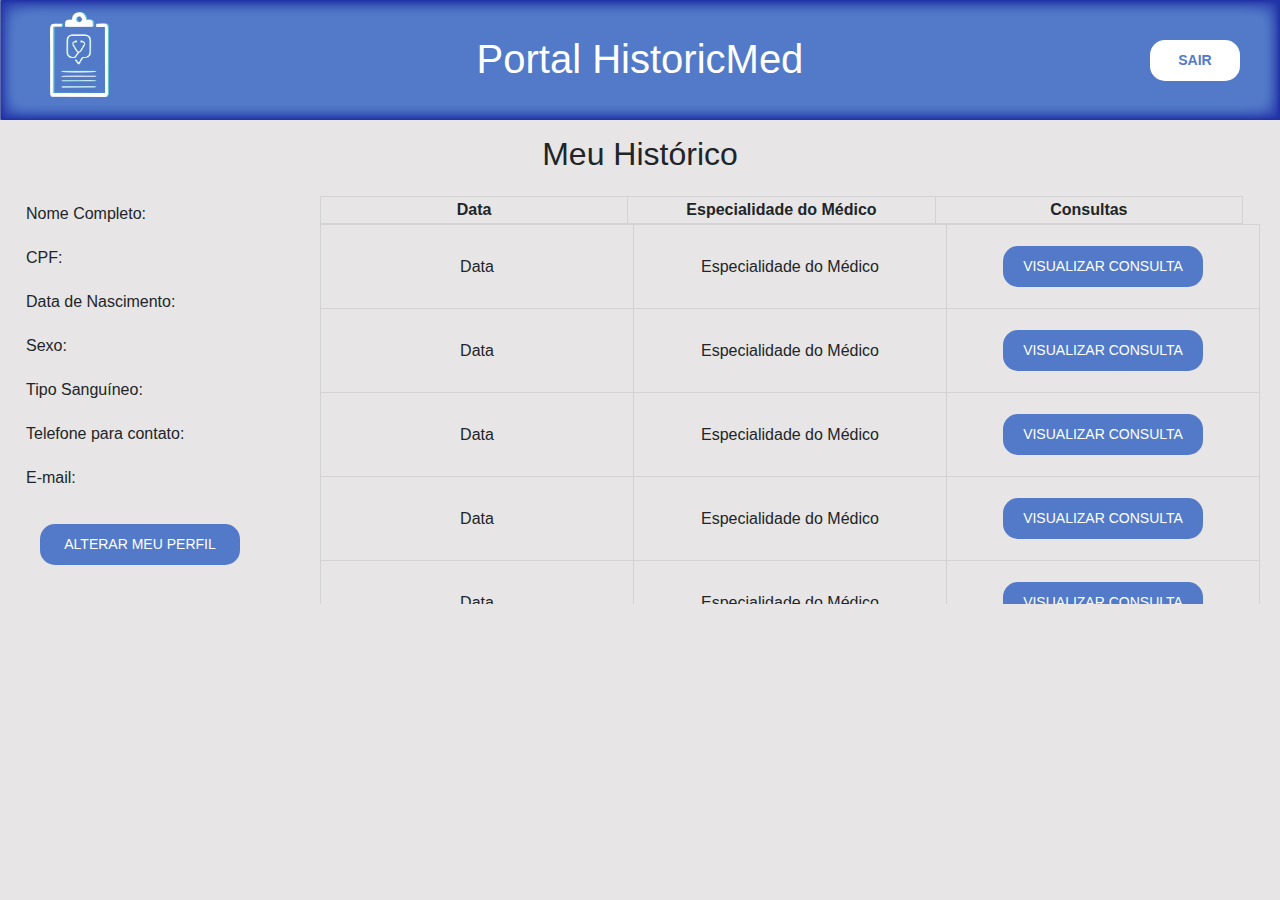
<file: pages/visualizacao_paciente/visualizacao_paciente.html>
<!DOCTYPE html>
<html lang="en">

<head>
    <meta charset="UTF-8">
    <meta name="viewport" content="width=device-width, initial-scale=1.0">
    <meta http-equiv="X-UA-Compatible" content="ie=edge">

    <link rel="stylesheet" href="https://maxcdn.bootstrapcdn.com/bootstrap/4.3.1/css/bootstrap.min.css">
    <script src="https://ajax.googleapis.com/ajax/libs/jquery/2.1.1/jquery.min.js"></script>
    <script src="https://cdnjs.cloudflare.com/ajax/libs/popper.js/1.14.7/umd/popper.min.js"></script>
    <script src="https://maxcdn.bootstrapcdn.com/bootstrap/4.3.1/js/bootstrap.min.js"></script>

    <link rel="stylesheet" type="text/css" href="../global_style.css" media="all" />
    <link rel="stylesheet" type="text/css" href="visualizacao_paciente.css" media="all" />

    <script type="text/javascript" src="visualizacao_paciente.js"></script>

    <link rel="icon" href="../../img/Logo_Header_Branca.png" type="image x-icon">
    <title>HistoricMed - Meu Histórico</title>
</head>

<body>
    <header>
        <img id="top" src="../../img/topo_paginas.png">
        <span>
            <img id="logo" src="../../img/Logo_Body_Branca.png">
        </span>

        <div id="cabecalho">
            <h1>Portal HistoricMed</h1>
        </div>

        <div id="sair">
            <button class="logoff" type="btn" onclick="window.location.href='../index.html'"><b>SAIR</b></button>
        </div>
    </header>

    <div>
        <h2>Meu Histórico</h2>
    </div>


    <section>
        <form id="esquerda">
            <label id="nome">Nome Completo: </label><br>

            <label id="cpf">CPF: </label><br>

            <label id="nascimento">Data de Nascimento: </label><br>

            <label id="sexo">Sexo: </label><br>

            <label id="tipoSanguineo">Tipo Sanguíneo: </label><br>

            <label id="telefone">Telefone para contato: </label><br>

            <label id="email">E-mail: </label><br>

            <button class="botao" type="btn" onclick="alterarPerfil()">ALTERAR MEU PERFIL</button>
        </form>

        <div id="direita">
            <section id="tituloTabela">
                <table>
                    <tr>
                        <th class="coluna">Data</th>
                        <th class="coluna">Especialidade do Médico</th>
                        <th class="coluna">Consultas</th>
                    </tr>
                </table>
            </section>

            <section id="tabela">
                <table>
                    <tr>
                        <td class="coluna">Data</td>
                        <td class="coluna">Especialidade do Médico</td>
                        <td class="coluna">
                            <button class="botao" type="btn" onclick="prontuario()">VISUALIZAR CONSULTA</button>
                        </td>
                    </tr>
                    <tr>
                        <td class="coluna">Data</td>
                        <td class="coluna">Especialidade do Médico</td>
                        <td class="coluna">
                            <button class="botao" type="btn" onclick="prontuario()">VISUALIZAR CONSULTA</button>
                        </td>
                    </tr>
                    <tr>
                        <td class="coluna">Data</td>
                        <td class="coluna">Especialidade do Médico</td>
                        <td class="coluna">
                            <button class="botao" type="btn" onclick="prontuario()">VISUALIZAR CONSULTA</button>
                        </td>
                    </tr>
                    <tr>
                        <td class="coluna">Data</td>
                        <td class="coluna">Especialidade do Médico</td>
                        <td class="coluna">
                            <button class="botao" type="btn" onclick="prontuario()">VISUALIZAR CONSULTA</button>
                        </td>
                    </tr>
                    <tr>
                        <td class="coluna">Data</td>
                        <td class="coluna">Especialidade do Médico</td>
                        <td class="coluna">
                            <button class="botao" type="btn" onclick="prontuario()">VISUALIZAR CONSULTA</button>
                        </td>
                    </tr>
                </table>
            </section>
        </div>

    </section>

</body>

</html>
</file>
<file: pages/style.css>
html{    
    background-color: #e7e5e5;
}

body{
    font-family: Roboto;
    font-style: normal;
    font-weight: normal;
    text-align: center;
    color: #707070;
}

#imagem{
    width: 45%;
    height: fit-content;
    float: left;
}

img{
    width: 100%;
}

#logo1{
    width: 13%;
    position: absolute;
    top: 10%;
    left: 10%;
}

#login{
    width: 50%;
    float: right;
    text-align: center;
    position: relative;
    top: 50px;
}

#titulo{
    font-size: 40px;
}

#msg{
    font-size: 20px;
}

ul{
    list-style-type: none;
    width: 300px;
    padding: 10px;
    margin: 0 auto;
    text-align: left;
}

input{
    width: 100%;
    max-width: 300px;
    height: 30px;
    border-style: solid;
    border-width: 1px;
    border-radius: 20px;
    text-align: center;
    outline: none;
}

#opcoes{
    width: 100%;
    padding: 25px;
    align-self: auto;
}

#cadastrar{
    float: left;
    color: blue;
    background-color: #e7e5e5; 
    font-size: 14px;
    text-align: center;
    border: none;
    outline-style: none!important;
}

#recupSenha{
    float: right;
    color: blue;
    background-color: #e7e5e5; 
    font-size: 14px;
    text-align: center;
    border: none;
    outline-style: none!important;
}

.modal-title{
    font-size: 20px;
}

.modal-body{
    width: 80%;
    margin: 0 auto;
}

fieldset{
    display: inline;    
    align-self: auto;
}

.usu{
    padding: 10px;
}
</file>
<file: pages/global_style.css>
html{
    background-color: #e7e5e5;
    font-family: Roboto;
    font-style: normal;
    color: #707070;
    font-weight: normal;
}

header{
    text-align: center;
}

#top{
    width: 100%;
    height: 120px;
}

#logo{
    height: 85px;
    position: absolute;
    top: 12px;
    left: 50px;
}

#cabecalho{
    color: #FFF;
    position: absolute;
    top: 0;
    left: 120px;
    right: 120px;
    padding-top: 35px;
}

body{
    text-align: center;
    background: none;
}

.botao{
    width: 150px;
    padding: 10px 15px;
    font-size: 14px;
    text-align: center;
    color: #FFFFFF;
    background-color: #527AC8;
    border: none;
    border-radius: 15px;
    outline-style: none!important;
    margin: 20px;
  }

h2{
  padding: 15px;
}

input[type=number]::-webkit-inner-spin-button { 
    -webkit-appearance: none;
}

input[type=date]::-webkit-inner-spin-button { 
    -webkit-appearance: none;
}

input{
    width: 100%;
    max-width: 300px;
    height: 30px;
    border-style: solid;
    border-width: 1px;
    border-radius: 20px;
    text-align: center;
    outline: none;
}

.modal-body input{
    max-width: 100%;
    margin: 10px auto;
}

.modal-footer{
    margin: 0 auto;
}

#sair{
    top: 20px;
    right: 20px;
    position: absolute;
}

.logoff{    
    width: 90px;
    padding: 10px 15px;
    font-size: 14px;
    text-align: center;
    color: #527AC8;
    background-color: #FFF;
    border: none;
    border-radius: 15px;
    outline-style: none!important;
    margin: 20px;
}

table, th, td {
    width: 100%;
    border: 1px solid lightgrey;
}

#historico{
    width: 100%;
    border-style: solid;
    border-width: 1px;
    border-radius: 20px;
    padding: 10px;    
}

.coluna{
    width: 33%;
    text-align: center;
}

#tituloTabela{
    padding-right: 17px;
}

#tabela{
    max-height: 380px;
    display: block;
    box-sizing: border-box;
    overflow: auto;
}
</file>
<file: pages/altera_dados/altera_dados.css>
#centro{
    float: unset;
    width: auto 80%;
    position: relative;
}

label{
    padding: 8px;
}

#alterar{    
    margin-bottom: 20px;
}

#alterar{
    width: 100%;
    padding: 5px;
    bottom: 0;
    position: absolute;
}
</file>
<file: pages/cadastro_medico/cadastro_medico.css>
#esquerda{
    float: left;
    width: 50%;
    position: relative;
}

#direita{
    float: right;
    width: 50%;
    position: relative;
}

#ufMedico{
    width: 100px;
    text-align: center;
    height: 30px;
    right: 10px;
    border-style: solid;
    border-width: 1px;
    border-radius: 20px;
    text-align: center;
    outline: none;
}

#cadastrar{
  float: unset;
  margin-top: 350px;
  position: relative;
}

input{
    width: 100%;
    max-width: 300px;
    height: 30px;
    border-style: solid;
    border-width: 1px;
    border-radius: 20px;
    text-align: center;
    outline: none;
    margin: 10px auto;
}

input[type=number]::-webkit-inner-spin-button { 
    -webkit-appearance: none;
    
}
input[type=number] { 
   -moz-appearance: textfield;
   appearance: textfield;
}
</file>
<file: pages/cadastro_paciente/cadastro_paciente.css>
#esquerda{
    float: left;
    width: 50%;
    position: relative;
}

#direita{
    float: right;
    width: 50%;
    position: relative;
}

label{
    padding: 8px;
}

#tipoSexo{
    width: 100px;
    margin-top: 20px;
}

#tipoSanguineo{
    width: 100px;
}

#cadastrar{
    width: 100%;
    padding: 5px;
    bottom: 0;
    position: absolute;
}
</file>
<file: pages/consulta/consulta.css>
section{
    width: 33%;
    float: left;
    margin-bottom: 20px;
}

input{
    width: 100%;
    max-width: 300px;
    height: 30px;
    border-style: solid;
    border-width: 1px;
    border-radius: 20px;
    text-align: center;
    outline: none;
}

.texto{
    width: 100%;
    max-width: none;
    height: 100px;
}

.fields{
    text-align: left;
    padding-left: 20px;
    padding-left: 20px;
}

textarea{
    width: 98%;
    height: 100px;
    border-style: solid;
    border-width: 1px;
    border-radius: 20px;
    text-align: left;
    padding: 10px;
    outline: none;
}
</file>
<file: pages/historico_paciente/historico_paciente.css>
#esquerda{
    width: 25%;
    padding-left: 20px;
    height: 100%;
    float: left;
    text-align: left;
    position: relative;
}

#direita{
    width: 75%;
    max-height: 320px;
    position: relative;
    text-align: left;
    display: block;
    box-sizing: border-box;
    outline: none;
    overflow: hidden;
    padding-right: 20px; 
}

.botao{
    width: 250px;
  }

  label{
    padding: 6px;
  }

  section{
      width: 100%;
      float: none;
  }

  #historico{
    width: 100%;
    border-style: solid;
    border-width: 1px;
    border-radius: 20px;
}

  #rodape{
    width: 100%;
    margin: 0 auto;
    position: relative;
    clear: both;
  }
</file>
<file: pages/home/home.css>
#menu{
    margin-top: 10%;
}

.opcoes{    
    width: 300px;
    height: 80px;
    font-size: 20px;
    padding: 10px 15px;
    text-align: center;
    color: #FFFFFF;
    background-color: #527AC8;
    border: none;
    border-radius: 15px;
    outline-style: none!important;
    margin: 30px;
}

.botao{
    position: relative;
    margin-bottom: 50px;
}
</file>
<file: pages/prontuario/prontuario.css>
section{
    width: 33%;
    height: 50px;
    float: left;
    margin-bottom: 30px;
}

input{
    width: 100%;
    max-width: 300px;
    height: 30px;
    border-style: solid;
    border-width: 1px;
    border-radius: 20px;
    text-align: center;
    outline: none;
}

.texto{
    width: 100%;
    max-width: none;
    height: 100px;
}

.fields{
    text-align: left;
    padding-left: 20px;
    padding-left: 20px;
}

#campoTexto{
    width: 98%;
    height: 100px;
    border-style: solid;
    border-width: 1px;
    border-radius: 20px;
    text-align: left;
    padding: 10px;
    outline: none;
}
</file>
<file: pages/visualizacao_paciente/visualizacao_paciente.css>
#esquerda{
    width: 25%;
    padding-left: 20px;
    height: 100%;
    float: left;
    text-align: left;
    position: relative;
}

#direita{
  width: 75%;
  padding-right: 20px;
  float: left;
  position: relative;
  text-align: left;
  outline: none;
}

.botao{
    width: 200px;
  }

  label{
    padding: 6px;
  }

  section{
      width: 100%;
      float: none;
  }
</file>
